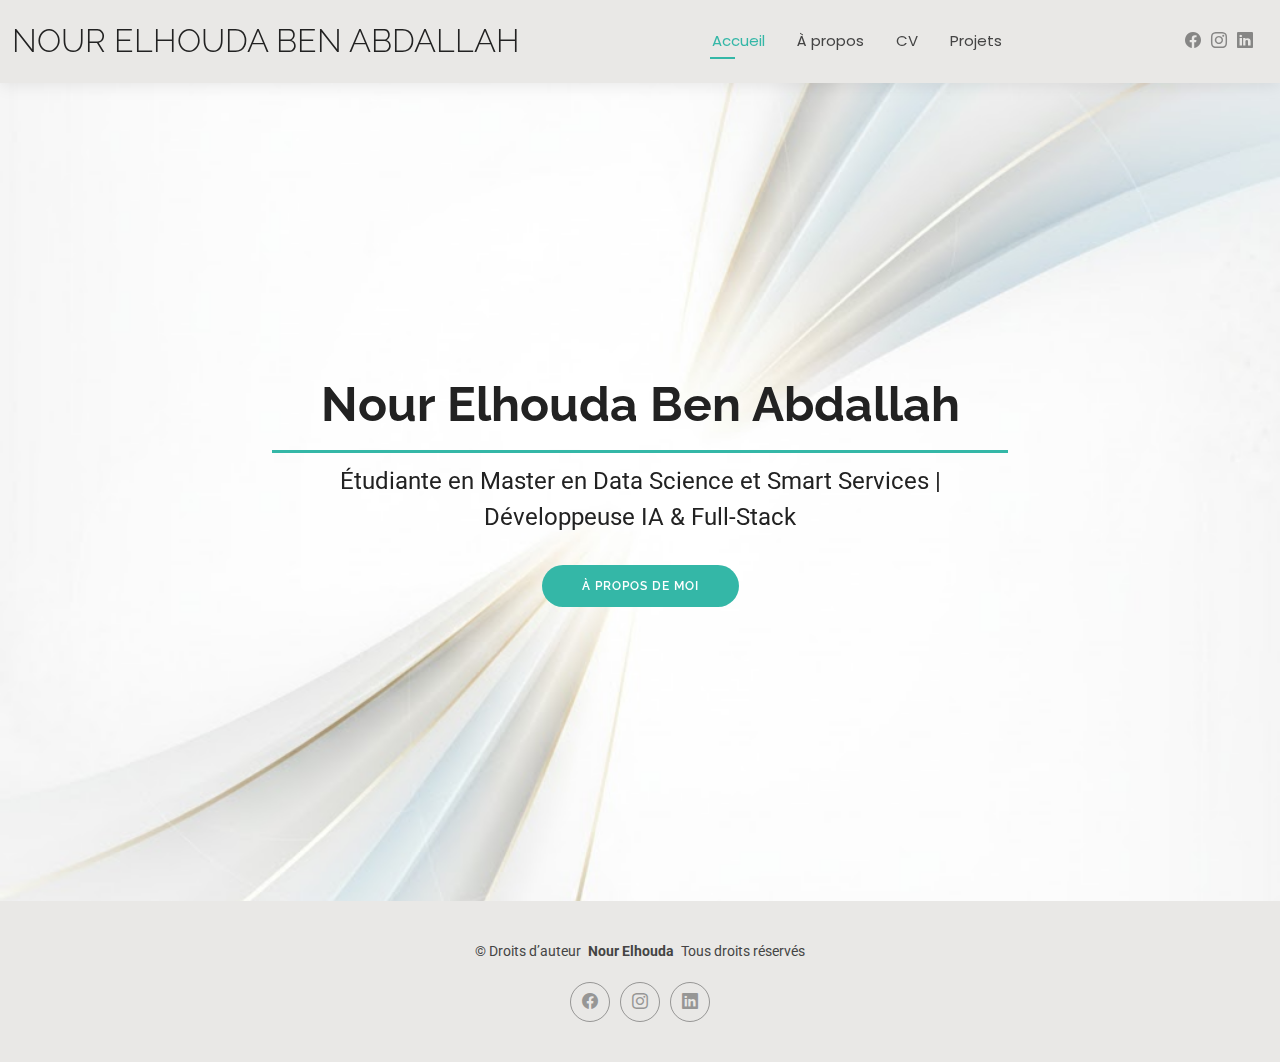
<file: index.html>
<!DOCTYPE html>
<html lang="fr">

<head>
  <meta charset="utf-8">
  <meta content="width=device-width, initial-scale=1.0" name="viewport">
  <title>Nour Elhouda Ben Abdallah</title>
  <meta name="description" content="">
  <meta name="keywords" content="">

  <!-- Favicons -->
  <link href="assets/img/favicon.png" rel="icon">
  <link href="assets/img/apple-touch-icon.png" rel="apple-touch-icon">

  <!-- Fonts -->
  <link href="https://fonts.googleapis.com" rel="preconnect">
  <link href="https://fonts.gstatic.com" rel="preconnect" crossorigin>
  <link
    href="https://fonts.googleapis.com/css2?family=Roboto:ital,wght@0,100;0,300;0,400;0,500;0,700;0,900;1,100;1,300;1,400;1,500;1,700;1,900&family=Poppins:ital,wght@0,100;0,200;0,300;0,400;0,500;0,600;0,700;0,800;0,900;1,100;1,200;1,300;1,400;1,500;1,600;1,700;1,800;1,900&family=Raleway:ital,wght@0,100;0,200;0,300;0,400;0,500;0,600;0,700;0,800;0,900;1,100;1,200;1,300;1,400;1,500;1,600;1,700;1,800;1,900&display=swap"
    rel="stylesheet">

  <!-- Vendor CSS Files -->
  <link href="assets/vendor/bootstrap/css/bootstrap.min.css" rel="stylesheet">
  <link href="assets/vendor/bootstrap-icons/bootstrap-icons.css" rel="stylesheet">
  <link href="assets/vendor/aos/aos.css" rel="stylesheet">
  <link href="assets/vendor/swiper/swiper-bundle.min.css" rel="stylesheet">
  <link href="assets/vendor/glightbox/css/glightbox.min.css" rel="stylesheet">

  <!-- Main CSS File -->
  <link href="assets/css/main.css" rel="stylesheet">

</head>

<body class="index-page">

  <header id="header" class="header d-flex align-items-center light-background sticky-top">
    <div class="container-fluid position-relative d-flex align-items-center justify-content-between">

      <a href="index.html" class="logo d-flex align-items-center me-auto me-xl-0">
        <!-- <img src="assets/img/logo.png" alt=""> -->
        <h1 class="sitename">Nour Elhouda Ben Abdallah</h1>
      </a>

     <nav id="navmenu" class="navmenu">
  <ul>
    <li><a href="index.html" class="active">Accueil</a></li>
    <li><a href="about-developer.html">À propos</a></li>
    <li><a href="resume-developer.html">CV</a></li>
    <li><a href="projects.html">Projets</a></li> 
  </ul>
  <i class="mobile-nav-toggle d-xl-none bi bi-list"></i>
</nav>


      <div class="header-social-links">
        <a href="https://www.facebook.com/share/1C5mpYBSBK/?mibextid=wwXIfr" class="facebook"><i class="bi bi-facebook"></i></a>
        <a href="https://www.instagram.com/nour_elhouda.benabdallah/" class="instagram"><i class="bi bi-instagram"></i></a>
        <a href="http://linkedin.com/in/nour-elhouda-ben-abdallah-663449235/" class="linkedin"><i class="bi bi-linkedin"></i></a>
      </div>

    </div>
  </header>

  <main class="main">
    <section id="hero" class="hero section">

      <img src="assets\img\unnamed (1).jpg" alt="" data-aos="fade-in">

      <div class="container text-center" data-aos="zoom-out" data-aos-delay="100">
        <div class="row justify-content-center">
          <div class="col-lg-8">
            <h2>Nour Elhouda Ben Abdallah</h2>
            <p>Étudiante en Master en Data Science et Smart Services | Développeuse IA & Full-Stack</p>
            <a href="about-developer.html" class="btn-get-started">À propos de moi</a>
          </div>
        </div>
      </div>

    </section>

  </main>

  <footer id="footer" class="footer light-background">

    <div class="container">
      <div class="copyright text-center ">
        <p>© <span>Droits d’auteur</span> <strong class="px-1 sitename">Nour Elhouda</strong> <span>Tous droits réservés<br></span>
        </p>
      </div>
      <div class="social-links d-flex justify-content-center">
         <a href=""><i class="bi bi-facebook"></i></a>
        <a href=""><i class="bi bi-instagram"></i></a>
        <a href=""><i class="bi bi-linkedin"></i></a>
      </div>
    </div>

  </footer>

  <!-- Scroll Top -->
  <a href="#" id="scroll-top" class="scroll-top d-flex align-items-center justify-content-center"><i
      class="bi bi-arrow-up-short"></i></a>

  <!-- Preloader -->
  <div id="preloader"></div>

  <!-- Vendor JS Files -->
  <script src="assets/vendor/bootstrap/js/bootstrap.bundle.min.js"></script>
  <script src="assets/vendor/php-email-form/validate.js"></script>
  <script src="assets/vendor/aos/aos.js"></script>
  <script src="assets/vendor/waypoints/noframework.waypoints.js"></script>
  <script src="assets/vendor/purecounter/purecounter_vanilla.js"></script>
  <script src="assets/vendor/swiper/swiper-bundle.min.js"></script>
  <script src="assets/vendor/glightbox/js/glightbox.min.js"></script>
  <script src="assets/vendor/imagesloaded/imagesloaded.pkgd.min.js"></script>
  <script src="assets/vendor/isotope-layout/isotope.pkgd.min.js"></script>

  <!-- Main JS File -->
  <script src="assets/js/main.js"></script>

</body>

</html>
</file>
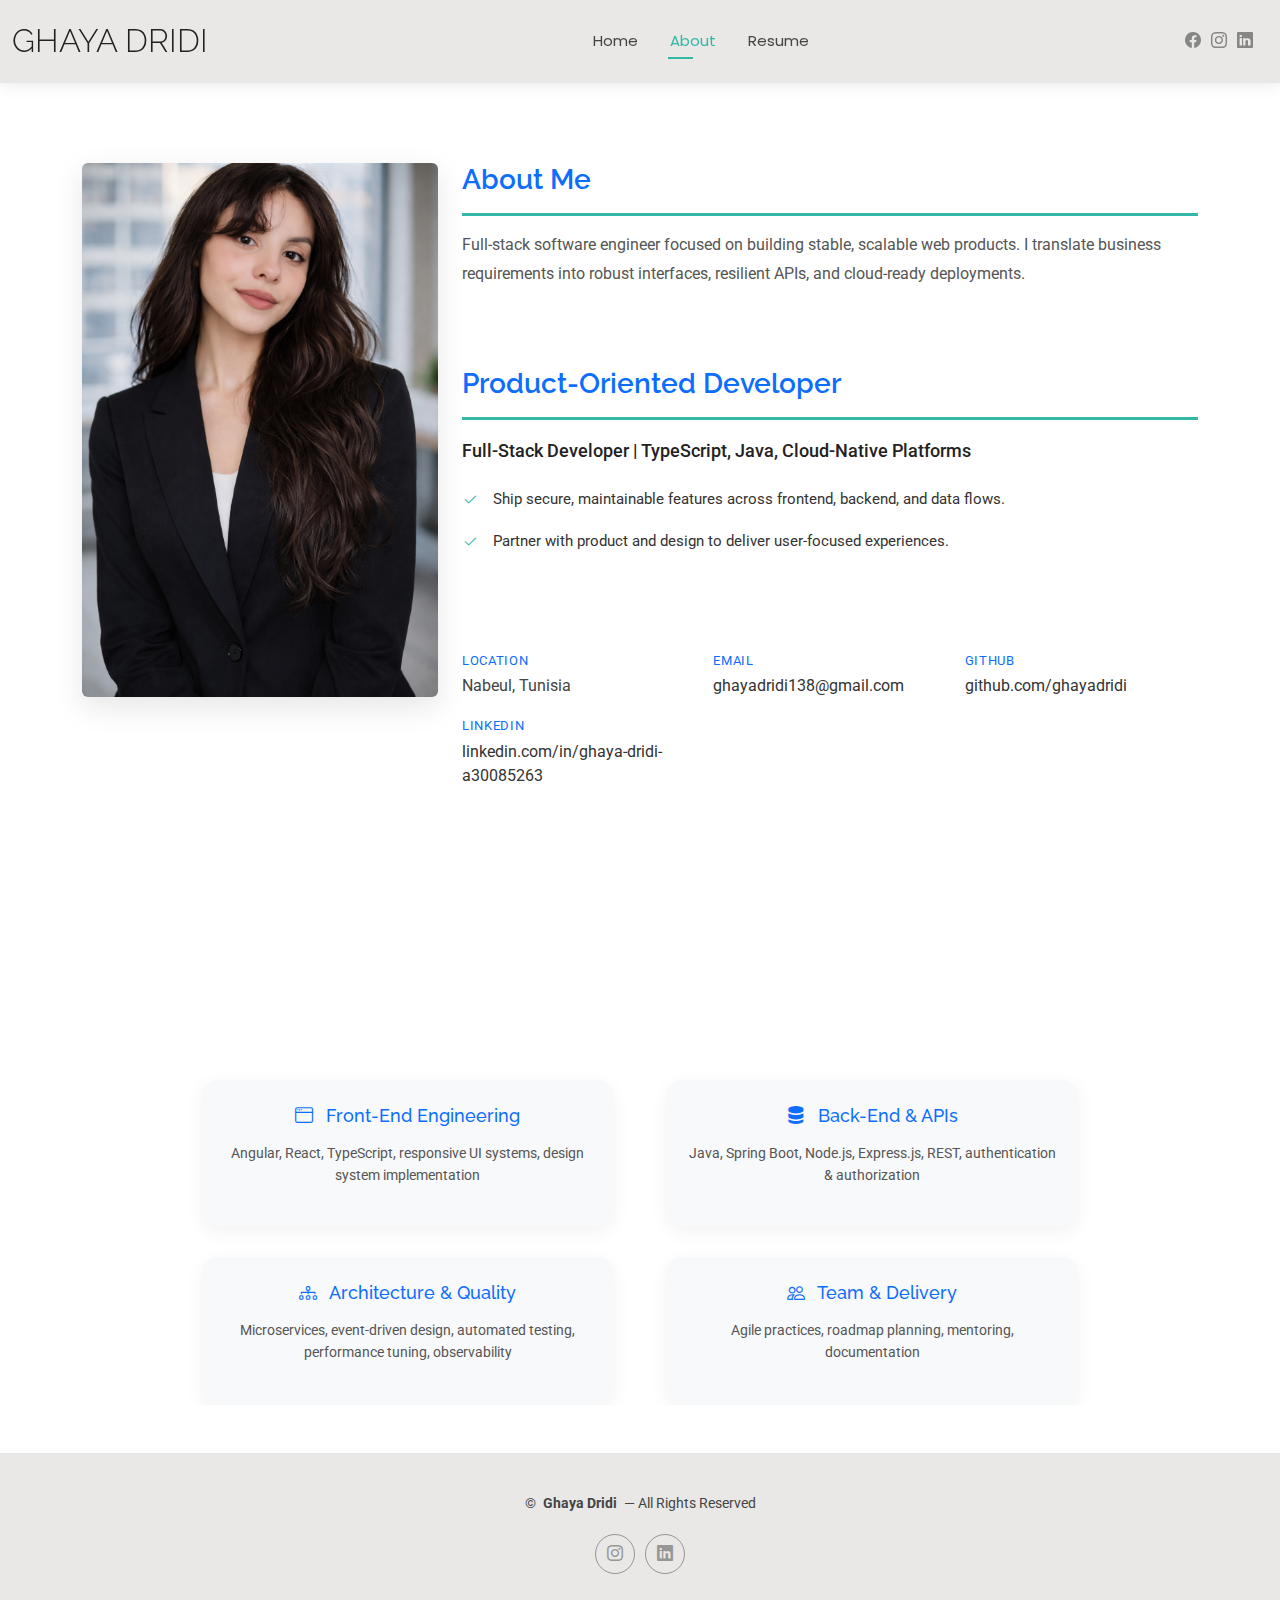
<file: about-developer.html>
<!DOCTYPE html>
<html lang="en">

<head>
    <meta charset="utf-8">
    <meta content="width=device-width, initial-scale=1.0" name="viewport">
    <title>About - Ghaya Dridi (Developer)</title>

    <link href="https://fonts.googleapis.com" rel="preconnect">
    <link href="https://fonts.gstatic.com" rel="preconnect" crossorigin>
    <link
        href="https://fonts.googleapis.com/css2?family=Roboto:wght@300;400;500;700&family=Poppins:wght@300;400;500;600;700&family=Raleway:wght@300;400;500;600;700&display=swap"
        rel="stylesheet">

    <link href="assets/vendor/bootstrap/css/bootstrap.min.css" rel="stylesheet">
    <link href="assets/vendor/bootstrap-icons/bootstrap-icons.css" rel="stylesheet">
    <link href="assets/vendor/aos/aos.css" rel="stylesheet">
    <link href="assets/vendor/swiper/swiper-bundle.min.css" rel="stylesheet">
    <link href="assets/vendor/glightbox/css/glightbox.min.css" rel="stylesheet">

    <link href="assets/css/main.css" rel="stylesheet">
    <link href="assets/css/about.css" rel="stylesheet">
</head>

<body class="about-page">

    <header id="header" class="header d-flex align-items-center light-background sticky-top">
        <div class="container-fluid position-relative d-flex align-items-center justify-content-between">

            <a href="index.html" class="logo d-flex align-items-center me-auto me-xl-0">
                <h1 class="sitename">Ghaya Dridi</h1>
            </a>

            <nav id="navmenu" class="navmenu">
                <ul>
                    <li><a href="index.html">Home</a></li>
                    <li><a href="about-developer.html" class="active">About</a></li>
                    <li><a href="resume-developer.html">Resume</a></li>
                </ul>
                <i class="mobile-nav-toggle d-xl-none bi bi-list"></i>
            </nav>

            <div class="header-social-links">
                <a href="https://www.facebook.com/ghaya.dridi.208800/" class="facebook"><i
                        class="bi bi-facebook"></i></a>
                <a href="https://www.instagram.com/ghayadridi/" class="instagram"><i class="bi bi-instagram"></i></a>
                <a href="https://www.linkedin.com/in/ghaya-dridi-a30085263/" class="linkedin"><i
                        class="bi bi-linkedin"></i></a>
            </div>
        </div>
    </header>

    <main class="main">

        <section id="about" class="about section">
            <div class="container" data-aos="fade-up" data-aos-delay="100">
                <div class="row justify-content-center">
                    <div class="col-lg-4">
                        <img src="assets/img/profile-picture 1.png" class="img-fluid rounded" alt="Profile picture">
                    </div>

                    <div class="col-lg-8 content">
                        <div class="section-title mb-5">
                            <h2>About Me</h2>
                            <p>Full-stack software engineer focused on building stable, scalable web products. I
                                translate business
                                requirements into robust interfaces, resilient APIs, and cloud-ready deployments.</p>
                        </div>

                        <div class="section-title mb-5">
                            <h2>Product-Oriented Developer</h2>
                            <p class="headline">Full-Stack Developer | TypeScript, Java, Cloud-Native Platforms</p>
                            <ul class="value-list">
                                <li><i class="bi bi-check2"></i> Ship secure, maintainable features across frontend,
                                    backend, and data
                                    flows.</li>

                                <li><i class="bi bi-check2"></i> Partner with product and design to deliver user-focused
                                    experiences.</li>
                            </ul>
                        </div>

                        <div class="contact-grid">
                            <div>
                                <span class="label">Location</span>
                                <span>Nabeul, Tunisia</span>
                            </div>
                            <div>
                                <span class="label">Email</span>
                                <a href="mailto:ghayadridi138@gmail.com">ghayadridi138@gmail.com</a>
                            </div>
                            <div>
                                <span class="label">GitHub</span>
                                <a href="https://github.com/ghayadridi" target="_blank"
                                    rel="noopener">github.com/ghayadridi</a>
                            </div>
                            <div>
                                <span class="label">LinkedIn</span>
                                <a href="https://www.linkedin.com/in/ghaya-dridi-a30085263/" target="_blank"
                                    rel="noopener">linkedin.com/in/ghaya-dridi-a30085263</a>
                            </div>
                        </div>
                    </div>
                </div>
            </div>
        </section>

        <section id="skills" class="skills my-5">
            <div class="container section-title mb-5" data-aos="fade-up">
                <h2>Skills</h2>
                <p>Capabilities spanning the web product lifecycle, from intuitive interfaces to resilient service
                    architectures.</p>
            </div>

            <div class="row skills-row">
                <div class="col-lg-4 col-md-6">
                    <div class="skill-card">
                        <h5><i class="bi bi-window"></i> Front-End Engineering</h5>
                        <p>Angular, React, TypeScript, responsive UI systems, design system implementation</p>
                    </div>
                </div>

                <div class="col-lg-4 col-md-6">
                    <div class="skill-card">
                        <h5><i class="bi bi-server"></i> Back-End & APIs</h5>
                        <p>Java, Spring Boot, Node.js, Express.js, REST, authentication & authorization</p>
                    </div>
                </div>


                <div class="col-lg-4 col-md-6">
                    <div class="skill-card">
                        <h5><i class="bi bi-diagram-3"></i> Architecture & Quality</h5>
                        <p>Microservices, event-driven design, automated testing, performance tuning, observability</p>
                    </div>
                </div>

                <div class="col-lg-4 col-md-6">
                    <div class="skill-card">
                        <h5><i class="bi bi-people"></i> Team & Delivery</h5>
                        <p>Agile practices, roadmap planning, mentoring, documentation</p>
                    </div>
                </div>
            </div>
        </section>

        <style>
            .section {
                padding: 80px 0;
                position: relative;
            }

            .section-title {
                text-align: left;
            }

            .about .content {
                display: flex;
                flex-direction: column;
                gap: 30px;
            }

            .about .content .headline {
                font-size: 18px;
                font-weight: 500;
                color: #222;
                margin-bottom: 20px;
            }

            .value-list {
                list-style: none;
                padding: 0;
                margin: 0;
            }

            .value-list li {
                display: flex;
                align-items: flex-start;
                gap: 10px;
                color: #333;
                margin-bottom: 12px;
            }

            .value-list li i {
                color: #0d6efd;
                font-size: 18px;
                margin-top: 2px;
            }

            .contact-grid {
                display: grid;
                grid-template-columns: repeat(auto-fit, minmax(180px, 1fr));
                gap: 18px;
            }

            .contact-grid .label {
                display: block;
                font-size: 13px;
                text-transform: uppercase;
                letter-spacing: 0.05em;
                color: #0d6efd;
                margin-bottom: 4px;
            }

            .contact-grid a {
                color: #333;
                text-decoration: none;
            }

            .contact-grid a:hover {
                text-decoration: underline;
            }

            .skills-row {
                display: flex;
                flex-wrap: wrap;
                gap: 30px;
                justify-content: center;
            }

            .skill-card {
                background-color: #f8f9fa;
                border-radius: 15px;
                padding: 25px 20px;
                text-align: center;
                transition: transform 0.3s ease, box-shadow 0.3s ease;
                box-shadow: 0 5px 20px rgba(0, 0, 0, 0.05);
            }

            .skill-card:hover {
                transform: translateY(-5px);
                box-shadow: 0 15px 30px rgba(0, 0, 0, 0.1);
            }

            .skill-card h5 {
                font-size: 18px;
                margin-bottom: 15px;
                color: #0d6efd;
            }

            .skill-card p {
                font-size: 14px;
                color: #555;
                line-height: 1.6;
            }

            @media (max-width: 992px) {
                .section-title {
                    text-align: center;
                }

                .contact-grid {
                    grid-template-columns: 1fr;
                }
            }
        </style>
    </main>

    <footer id="footer" class="footer light-background">
        <div class="container">
            <div class="copyright text-center">
                <p>© <strong class="px-1 sitename">Ghaya Dridi</strong> — All Rights Reserved</p>
            </div>
            <div class="social-links d-flex justify-content-center">
                <a href="https://www.instagram.com/ghayadridi/"><i class="bi bi-instagram"></i></a>
                <a href="https://www.linkedin.com/in/ghaya-dridi-a30085263/"><i class="bi bi-linkedin"></i></a>
            </div>
        </div>
    </footer>

    <a href="#" id="scroll-top" class="scroll-top d-flex align-items-center justify-content-center">
        <i class="bi bi-arrow-up-short"></i>
    </a>

    <div id="preloader"></div>

    <script src="assets/vendor/bootstrap/js/bootstrap.bundle.min.js"></script>
    <script src="assets/vendor/aos/aos.js"></script>
    <script src="assets/vendor/purecounter/purecounter_vanilla.js"></script>
    <script src="assets/vendor/swiper/swiper-bundle.min.js"></script>
    <script src="assets/vendor/glightbox/js/glightbox.min.js"></script>
    <script src="assets/js/main.js"></script>

</body>

</html>
</file>
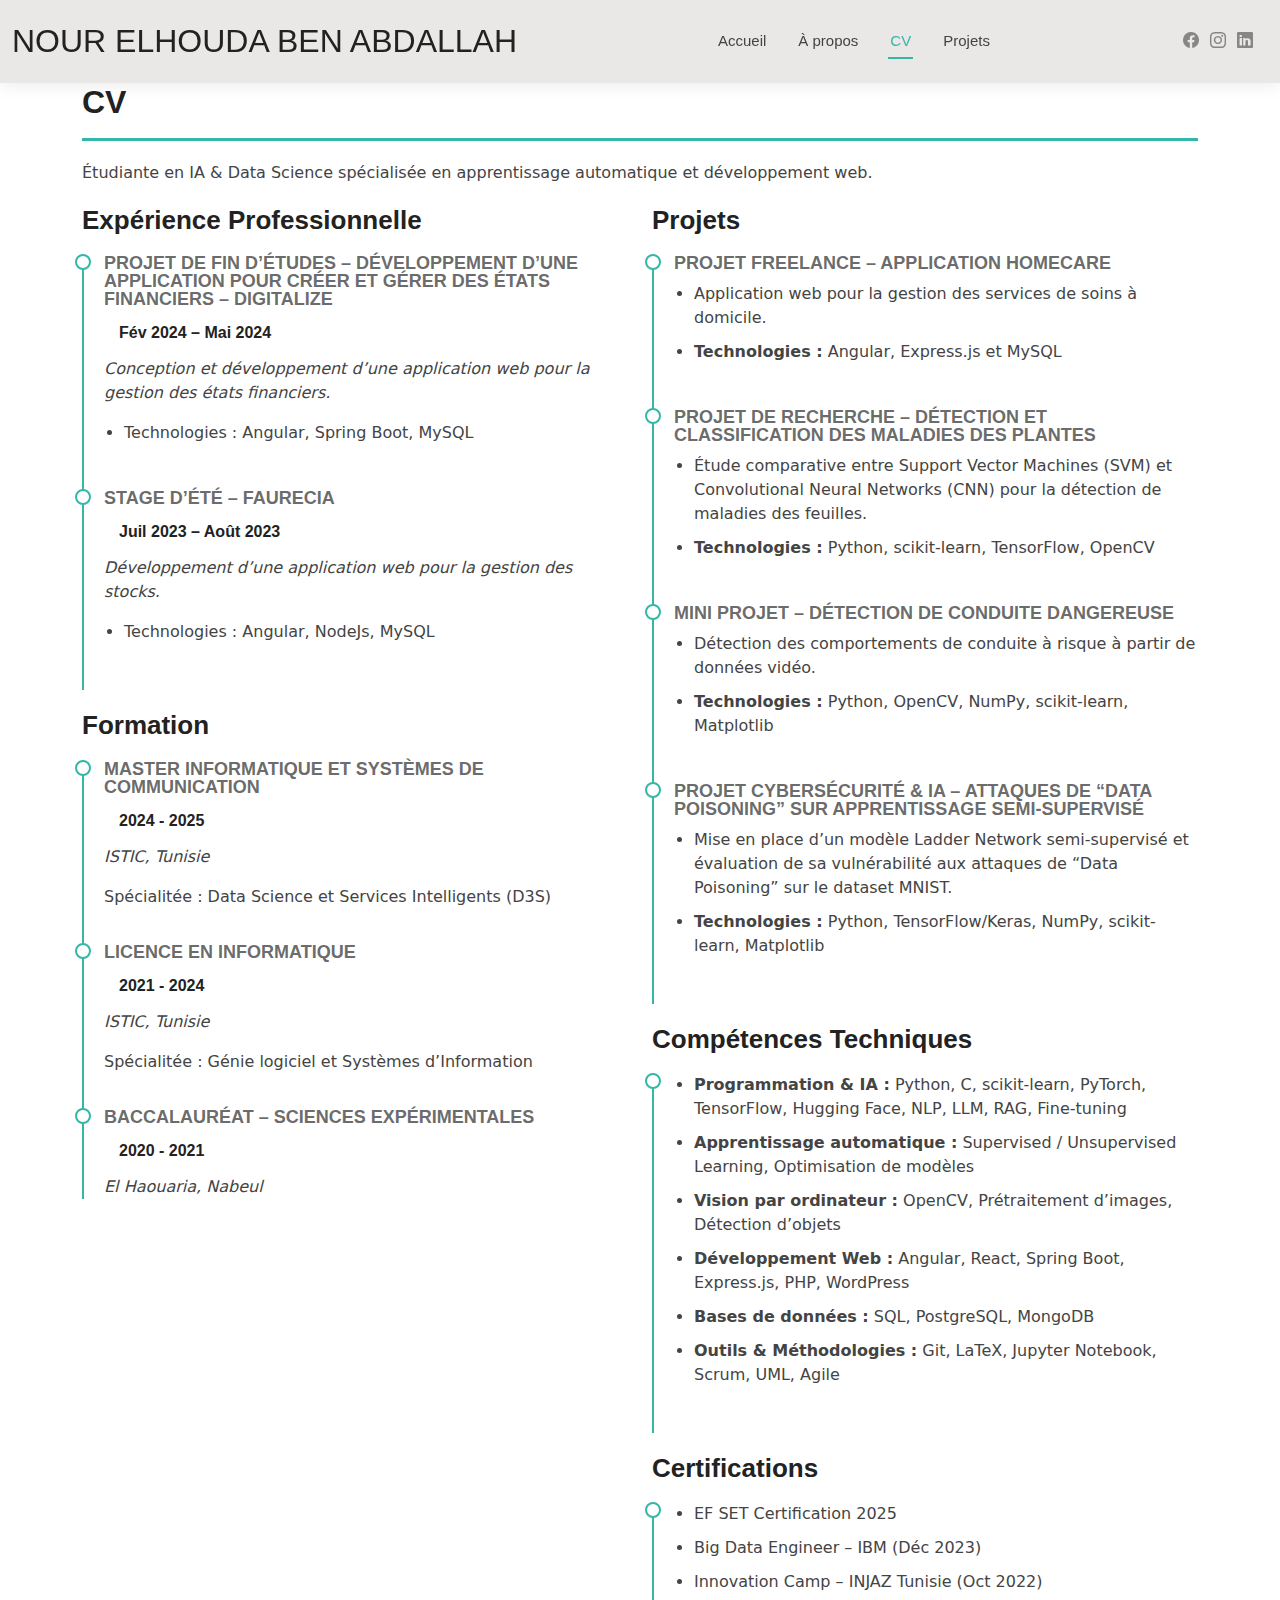
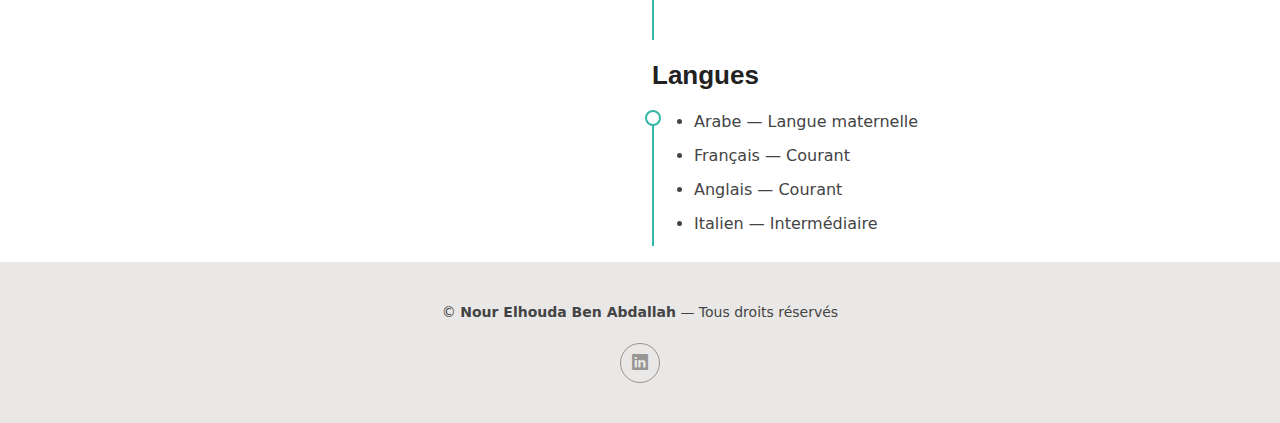
<file: resume-developer.html>
<!DOCTYPE html>
<html lang="fr">

<head>
    <meta charset="utf-8">
    <meta content="width=device-width, initial-scale=1.0" name="viewport">
    <title>CV - Nour Elhouda Ben Abdallah (Développeur)</title>

    <link href="assets/img/favicon.png" rel="icon">
    <link href="assets/img/apple-touch-icon.png" rel="apple-touch-icon">

    <link href="https://fonts.googleapis.com" rel="preconnect">
    <link href="https://fonts.gstatic.com" rel="preconnect" crossorigin>

    <link href="assets/vendor/bootstrap/css/bootstrap.min.css" rel="stylesheet">
    <link href="assets/vendor/bootstrap-icons/bootstrap-icons.css" rel="stylesheet">
    <link href="assets/vendor/aos/aos.css" rel="stylesheet">
    <link href="assets/vendor/swiper/swiper-bundle.min.css" rel="stylesheet">
    <link href="assets/vendor/glightbox/css/glightbox.min.css" rel="stylesheet">

    <link href="assets/css/main.css" rel="stylesheet">
</head>

<body class="resume-page">

    <!-- En-tête -->
    <header id="header" class="header d-flex align-items-center light-background sticky-top">
        <div class="container-fluid position-relative d-flex align-items-center justify-content-between">

            <a href="index.html" class="logo d-flex align-items-center me-auto me-xl-0">
                <h1 class="sitename">Nour Elhouda Ben Abdallah</h1>
            </a>

            <nav id="navmenu" class="navmenu">
                <ul>
                    <li><a href="index.html">Accueil</a></li>
                    <li><a href="about-developer.html">À propos</a></li>
                    <li><a href="resume-developer.html" class="active">CV</a></li>
                    <li><a href="projects.html">Projets</a></li>
                </ul>
                <i class="mobile-nav-toggle d-xl-none bi bi-list"></i>
            </nav>

            <div class="header-social-links">
                <a href="https://www.facebook.com/share/1ANRsCjkXP/?mibextid=wwXIfr" class="facebook"><i
                        class="bi bi-facebook"></i></a>
                <a href="https://www.instagram.com/nour_elhouda.benabdallah/" class="instagram"><i class="bi bi-instagram"></i></a>
                <a href="http://linkedin.com/in/nour-elhouda-ben-abdallah-663449235/" class="linkedin"><i
                        class="bi bi-linkedin"></i></a>
            </div>
        </div>
    </header>

    <main class="main">

        <section id="resume" class="resume section">
            <div class="container section-title" data-aos="fade-up">
                <h2>CV</h2>
                <p>Étudiante en IA & Data Science spécialisée en apprentissage automatique et développement web.</p>
            </div>

            <div class="container">
                <div class="row">
                    <div class="col-lg-6" data-aos="fade-up" data-aos-delay="100">

                        <h3 class="resume-title">Expérience Professionnelle</h3>

                        <div class="resume-item">
                            <h4>Projet de fin d’études – Développement d’une application pour créer et gérer des états financiers – Digitalize</h4>
                            <h5>Fév 2024 – Mai 2024</h5>
                            <p><em>Conception et développement d’une application web pour la gestion des états financiers.</em></p>
                            <ul>
                                <li>Technologies : Angular, Spring Boot, MySQL</li>
                            </ul>
                        </div>

                        <div class="resume-item">
                            <h4>Stage d’été – Faurecia</h4>
                            <h5>Juil 2023 – Août 2023</h5>
                            <p><em>Développement d’une application web pour la gestion des stocks.</em></p>
                            <ul>
                                <li>Technologies : Angular, NodeJs, MySQL</li>
                            </ul>
                        </div>

                        <h3 class="resume-title">Formation</h3>

                        <div class="resume-item">
                            <h4>Master Informatique et Systèmes de Communication</h4>
                            <h5>2024 - 2025</h5>
                            <p><em>ISTIC, Tunisie</em></p>
                            <p>Spécialitée : Data Science et Services Intelligents (D3S)</p>
                        </div>

                        <div class="resume-item">
                            <h4>Licence en Informatique</h4>
                            <h5>2021 - 2024</h5>
                            <p><em>ISTIC, Tunisie</em></p>
                            <p>Spécialitée : Génie logiciel et Systèmes d’Information</p>
                        </div>

                        <div class="resume-item">
                            <h4>Baccalauréat – Sciences Expérimentales</h4>
                            <h5>2020 - 2021</h5>
                            <p><em>El Haouaria, Nabeul</em></p>
                        </div>

                    </div>

                    <div class="col-lg-6" data-aos="fade-up" data-aos-delay="200">

                        <h3 class="resume-title">Projets</h3>

                        <div class="resume-item">
                            <h4>Projet Freelance – Application HomeCare</h4>
                            <ul>
                                <li>Application web pour la gestion des services de soins à domicile.</li>
                                <li><strong>Technologies :</strong> Angular, Express.js et MySQL</li>
                            </ul>
                        </div>

                        <div class="resume-item">
                            <h4>Projet de recherche – Détection et classification des maladies des plantes</h4>
                            <ul>
                                <li>Étude comparative entre Support Vector Machines (SVM) et Convolutional Neural Networks (CNN) pour la détection de maladies des feuilles.</li>
                                <li><strong>Technologies :</strong> Python, scikit-learn, TensorFlow, OpenCV</li>
                            </ul>
                        </div>

                        <div class="resume-item">
                            <h4>Mini Projet – Détection de conduite dangereuse</h4>
                            <ul>
                                <li>Détection des comportements de conduite à risque à partir de données vidéo.</li>
                                <li><strong>Technologies :</strong> Python, OpenCV, NumPy, scikit-learn, Matplotlib</li>
                            </ul>
                        </div>

                        <div class="resume-item">
                            <h4>Projet Cybersécurité & IA – Attaques de “Data Poisoning” sur apprentissage semi-supervisé</h4>
                            <ul>
                                <li>Mise en place d’un modèle Ladder Network semi-supervisé et évaluation de sa vulnérabilité aux attaques de “Data Poisoning” sur le dataset MNIST.</li>
                                <li><strong>Technologies :</strong> Python, TensorFlow/Keras, NumPy, scikit-learn, Matplotlib</li>
                            </ul>
                        </div>

                        <h3 class="resume-title">Compétences Techniques</h3>
                        <div class="resume-item">
                            <ul>
                                <li><strong>Programmation & IA :</strong> Python, C, scikit-learn, PyTorch, TensorFlow, Hugging Face, NLP, LLM, RAG, Fine-tuning</li>
                                <li><strong>Apprentissage automatique :</strong> Supervised / Unsupervised Learning, Optimisation de modèles</li>
                                <li><strong>Vision par ordinateur :</strong> OpenCV, Prétraitement d’images, Détection d’objets</li>
                                <li><strong>Développement Web :</strong> Angular, React, Spring Boot, Express.js, PHP, WordPress</li>
                                <li><strong>Bases de données :</strong> SQL, PostgreSQL, MongoDB</li>
                                <li><strong>Outils & Méthodologies :</strong> Git, LaTeX, Jupyter Notebook, Scrum, UML, Agile</li>
                            </ul>
                        </div>

                        <h3 class="resume-title">Certifications</h3>
                        <div class="resume-item">
                            <ul>
                                <li>EF SET Certification 2025</li>
                                <li>Big Data Engineer – IBM (Déc 2023)</li>
                                <li>Innovation Camp – INJAZ Tunisie (Oct 2022)</li>
                                
                            </ul>
                        </div>

                        <h3 class="resume-title">Langues</h3>
                        <div class="resume-item">
                            <ul>
                                <li>Arabe — Langue maternelle</li>
                                <li>Français — Courant</li>
                                <li>Anglais — Courant</li>
                                <li>Italien — Intermédiaire</li>
                            </ul>
                        </div>

                    </div>
                </div>
            </div>
        </section>

        <style>
            .resume-highlights,
            .resume-contact {
                list-style: none;
                padding-left: 0;
                margin-bottom: 12px;
            }

            .resume-highlights li,
            .resume-contact li {
                margin-bottom: 8px;
                color: #333;
            }

            .resume-contact a {
                color: #0d6efd;
                text-decoration: none;
            }

            .resume-contact a:hover {
                text-decoration: underline;
            }
        </style>
    </main>

    <!-- Pied de page -->
    <footer id="footer" class="footer light-background">
        <div class="container">
            <div class="copyright text-center">
                <p>© <strong class="sitename">Nour Elhouda Ben Abdallah</strong> — Tous droits réservés</p>
            </div>
            <div class="social-links d-flex justify-content-center">
                <a href="http://linkedin.com/in/nour-elhouda-ben-abdallah-663449235/"><i class="bi bi-linkedin"></i></a>
            </div>
        </div>
    </footer>

    <a href="#" id="scroll-top" class="scroll-top d-flex align-items-center justify-content-center">
        <i class="bi bi-arrow-up-short"></i>
    </a>

    <script src="assets/vendor/bootstrap/js/bootstrap.bundle.min.js"></script>
    <script src="assets/vendor/aos/aos.js"></script>
    <script src="assets/vendor/purecounter/purecounter_vanilla.js"></script>
    <script src="assets/vendor/swiper/swiper-bundle.min.js"></script>
    <script src="assets/vendor/glightbox/js/glightbox.min.js"></script>
    <script src="assets/js/main.js"></script>

</body>

</html>
</file>
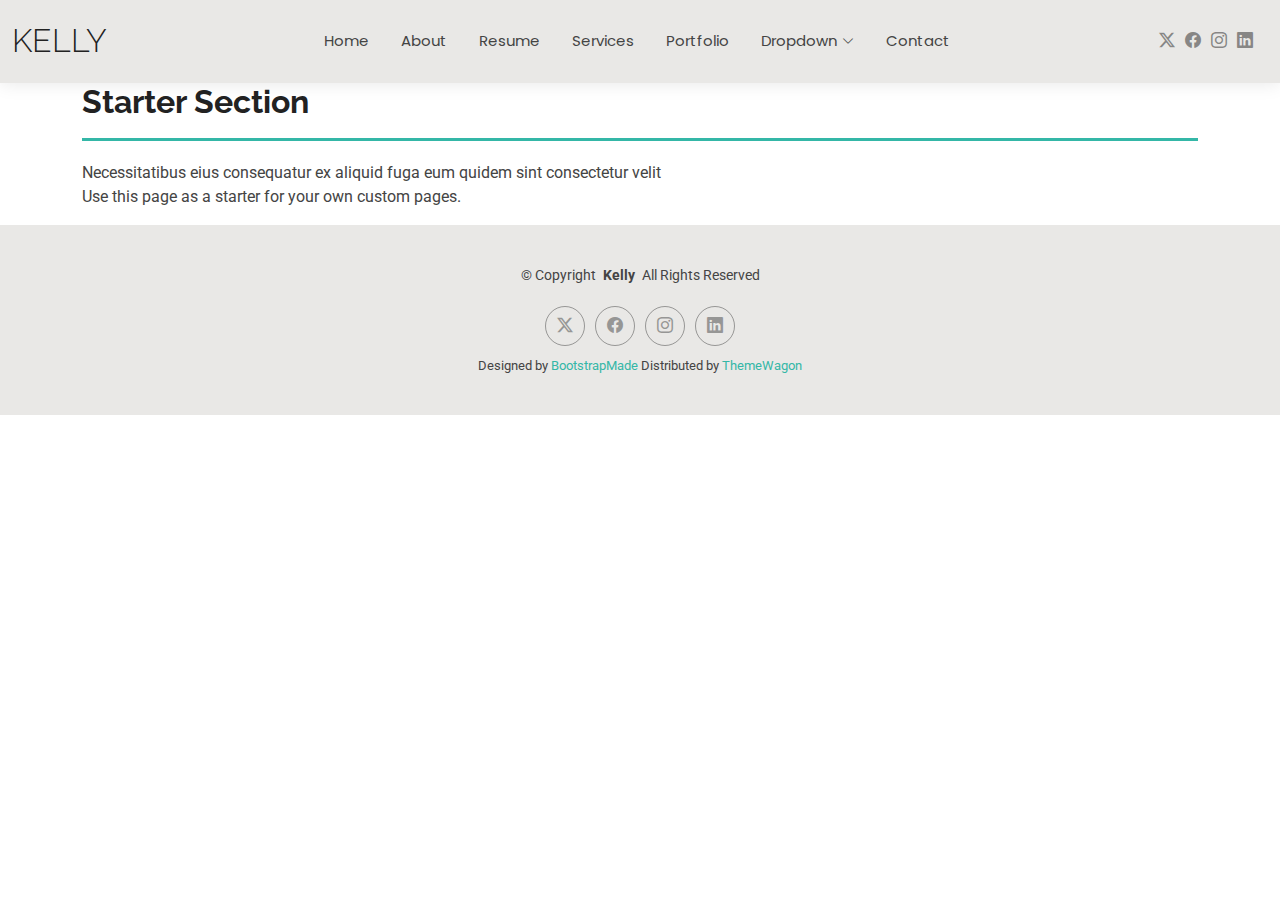
<file: starter-page.html>
<!DOCTYPE html>
<html lang="en">

<head>
  <meta charset="utf-8">
  <meta content="width=device-width, initial-scale=1.0" name="viewport">
  <title>Starter Page - Kelly Bootstrap Template</title>
  <meta name="description" content="">
  <meta name="keywords" content="">

  <!-- Favicons -->
  <link href="assets/img/favicon.png" rel="icon">
  <link href="assets/img/apple-touch-icon.png" rel="apple-touch-icon">

  <!-- Fonts -->
  <link href="https://fonts.googleapis.com" rel="preconnect">
  <link href="https://fonts.gstatic.com" rel="preconnect" crossorigin>
  <link href="https://fonts.googleapis.com/css2?family=Roboto:ital,wght@0,100;0,300;0,400;0,500;0,700;0,900;1,100;1,300;1,400;1,500;1,700;1,900&family=Poppins:ital,wght@0,100;0,200;0,300;0,400;0,500;0,600;0,700;0,800;0,900;1,100;1,200;1,300;1,400;1,500;1,600;1,700;1,800;1,900&family=Raleway:ital,wght@0,100;0,200;0,300;0,400;0,500;0,600;0,700;0,800;0,900;1,100;1,200;1,300;1,400;1,500;1,600;1,700;1,800;1,900&display=swap" rel="stylesheet">

  <!-- Vendor CSS Files -->
  <link href="assets/vendor/bootstrap/css/bootstrap.min.css" rel="stylesheet">
  <link href="assets/vendor/bootstrap-icons/bootstrap-icons.css" rel="stylesheet">
  <link href="assets/vendor/aos/aos.css" rel="stylesheet">
  <link href="assets/vendor/swiper/swiper-bundle.min.css" rel="stylesheet">
  <link href="assets/vendor/glightbox/css/glightbox.min.css" rel="stylesheet">

  <!-- Main CSS File -->
  <link href="assets/css/main.css" rel="stylesheet">

  <!-- =======================================================
  * Template Name: Kelly
  * Template URL: https://bootstrapmade.com/kelly-free-bootstrap-cv-resume-html-template/
  * Updated: Aug 07 2024 with Bootstrap v5.3.3
  * Author: BootstrapMade.com
  * License: https://bootstrapmade.com/license/
  ======================================================== -->
</head>

<body class="starter-page-page">

  <header id="header" class="header d-flex align-items-center light-background sticky-top">
    <div class="container-fluid position-relative d-flex align-items-center justify-content-between">

      <a href="index.html" class="logo d-flex align-items-center me-auto me-xl-0">
        <!-- Uncomment the line below if you also wish to use an image logo -->
        <!-- <img src="assets/img/logo.png" alt=""> -->
        <h1 class="sitename">Kelly</h1>
      </a>

      <nav id="navmenu" class="navmenu">
        <ul>
          <li><a href="index.html">Home</a></li>
          <li><a href="about.html">About</a></li>
          <li><a href="resume.html">Resume</a></li>
          <li><a href="services.html">Services</a></li>
          <li><a href="portfolio.html">Portfolio</a></li>
          <li class="dropdown"><a href="#"><span>Dropdown</span> <i class="bi bi-chevron-down toggle-dropdown"></i></a>
            <ul>
              <li><a href="#">Dropdown 1</a></li>
              <li class="dropdown"><a href="#"><span>Deep Dropdown</span> <i class="bi bi-chevron-down toggle-dropdown"></i></a>
                <ul>
                  <li><a href="#">Deep Dropdown 1</a></li>
                  <li><a href="#">Deep Dropdown 2</a></li>
                  <li><a href="#">Deep Dropdown 3</a></li>
                  <li><a href="#">Deep Dropdown 4</a></li>
                  <li><a href="#">Deep Dropdown 5</a></li>
                </ul>
              </li>
              <li><a href="#">Dropdown 2</a></li>
              <li><a href="#">Dropdown 3</a></li>
              <li><a href="#">Dropdown 4</a></li>
            </ul>
          </li>
          <li><a href="contact.html">Contact</a></li>
        </ul>
        <i class="mobile-nav-toggle d-xl-none bi bi-list"></i>
      </nav>

      <div class="header-social-links">
        <a href="#" class="twitter"><i class="bi bi-twitter-x"></i></a>
        <a href="#" class="facebook"><i class="bi bi-facebook"></i></a>
        <a href="#" class="instagram"><i class="bi bi-instagram"></i></a>
        <a href="#" class="linkedin"><i class="bi bi-linkedin"></i></a>
      </div>

    </div>
  </header>

  <main class="main">

    <!-- Starter Section Section -->
    <section id="starter-section" class="starter-section section">

      <!-- Section Title -->
      <div class="container section-title" data-aos="fade-up">
        <h2>Starter Section</h2>
        <p>Necessitatibus eius consequatur ex aliquid fuga eum quidem sint consectetur velit</p>
      </div><!-- End Section Title -->

      <div class="container" data-aos="fade-up">
        <p>Use this page as a starter for your own custom pages.</p>
      </div>

    </section><!-- /Starter Section Section -->

  </main>

  <footer id="footer" class="footer light-background">

    <div class="container">
      <div class="copyright text-center ">
        <p>© <span>Copyright</span> <strong class="px-1 sitename">Kelly</strong> <span>All Rights Reserved<br></span></p>
      </div>
      <div class="social-links d-flex justify-content-center">
        <a href=""><i class="bi bi-twitter-x"></i></a>
        <a href=""><i class="bi bi-facebook"></i></a>
        <a href=""><i class="bi bi-instagram"></i></a>
        <a href=""><i class="bi bi-linkedin"></i></a>
      </div>
      <div class="credits">
        <!-- All the links in the footer should remain intact. -->
        <!-- You can delete the links only if you've purchased the pro version. -->
        <!-- Licensing information: https://bootstrapmade.com/license/ -->
        <!-- Purchase the pro version with working PHP/AJAX contact form: [buy-url] -->
        Designed by <a href="https://bootstrapmade.com/">BootstrapMade</a> Distributed by <a href=“https://themewagon.com>ThemeWagon
      </div>
    </div>

  </footer>

  <!-- Scroll Top -->
  <a href="#" id="scroll-top" class="scroll-top d-flex align-items-center justify-content-center"><i class="bi bi-arrow-up-short"></i></a>

  <!-- Preloader -->
  <div id="preloader"></div>

  <!-- Vendor JS Files -->
  <script src="assets/vendor/bootstrap/js/bootstrap.bundle.min.js"></script>
  <script src="assets/vendor/php-email-form/validate.js"></script>
  <script src="assets/vendor/aos/aos.js"></script>
  <script src="assets/vendor/waypoints/noframework.waypoints.js"></script>
  <script src="assets/vendor/purecounter/purecounter_vanilla.js"></script>
  <script src="assets/vendor/swiper/swiper-bundle.min.js"></script>
  <script src="assets/vendor/glightbox/js/glightbox.min.js"></script>
  <script src="assets/vendor/imagesloaded/imagesloaded.pkgd.min.js"></script>
  <script src="assets/vendor/isotope-layout/isotope.pkgd.min.js"></script>

  <!-- Main JS File -->
  <script src="assets/js/main.js"></script>

</body>

</html>
</file>
<file: assets/css/about.css>
.section {
    padding: 80px 0 0 0;
    position: relative;
}

.section-title h2 {
    font-size: 32px;
    font-weight: 700;
    color: #0d6efd;
    margin-bottom: 10px;
}

.section-title p {
    font-size: 16px;
    color: #555;
    max-width: 700px;
    margin: 0;
}

.about img {
    width: 100%;
    border-radius: 15px;
    box-shadow: 0 10px 30px rgba(0, 0, 0, 0.1);
    transition: transform 0.3s ease;
}

.about img:hover {
    transform: scale(1.05);
}

.about .content h2 {
    font-size: 28px;
    font-weight: 600;
    margin-bottom: 15px;
    color: #0d6efd;
}

.about .content .headline {
    font-size: 18px;
    font-weight: 500;
    color: #222;
    margin-bottom: 20px;
}

.value-list {
    list-style: none;
    padding: 0;
    margin: 0 0 30px 0;
}

.value-list li {
    display: flex;
    align-items: flex-start;
    gap: 10px;
    color: #333;
    margin-bottom: 12px;
}

.value-list li i {
    color: #0d6efd;
    font-size: 18px;
    margin-top: 2px;
}

.contact-grid {
    display: grid;
    grid-template-columns: repeat(auto-fit, minmax(180px, 1fr));
    gap: 15px;
}

.contact-grid .label {
    display: block;
    font-size: 13px;
    text-transform: uppercase;
    letter-spacing: 0.05em;
    color: #0d6efd;
    margin-bottom: 4px;
}

.contact-grid a {
    color: #333;
    text-decoration: none;
}

.contact-grid a:hover {
    text-decoration: underline;
}

.about .content p {
    color: #555;
    line-height: 1.8;
}

.about .content .fst-italic {
    font-style: italic;
    color: #0d6efd;
}

/* About section list items */
.about ul {
    list-style: none;
    padding: 0;
}

.about ul li {
    margin-bottom: 10px;
    font-size: 15px;
    color: #333;
    display: flex;
    align-items: center;
}

.about ul li i {
    color: #0d6efd;
    margin-right: 8px;
    font-size: 14px;
}

.skills-row {
    display: flex;
    flex-wrap: wrap;
    gap: 30px;
    justify-content: center;
}

.skill-card {
    background-color: #f8f9fa;
    border-radius: 15px;
    padding: 25px 20px;
    text-align: center;
    transition: transform 0.3s ease, box-shadow 0.3s ease;
    box-shadow: 0 5px 20px rgba(0, 0, 0, 0.05);
}

.skill-card:hover {
    transform: translateY(-5px);
    box-shadow: 0 15px 30px rgba(0, 0, 0, 0.1);
}

.skill-card h5 {
    font-size: 18px;
    margin-bottom: 15px;
    color: #0d6efd;
}

.skill-card h5 i {
    margin-right: 8px;
}

.skill-card p {
    font-size: 14px;
    color: #555;
    line-height: 1.6;
}

@media (max-width: 992px) {
    .about .row {
        flex-direction: column;
        text-align: center;
    }

    .about .content {
        margin-top: 20px;
    }
}

@media (max-width: 768px) {
    .skill-card {
        padding: 20px 15px;
    }
}
</file>
<file: assets/css/main.css>
/**
* Template Name: Kelly
* Template URL: https://bootstrapmade.com/kelly-free-bootstrap-cv-resume-html-template/
* Updated: Aug 07 2024 with Bootstrap v5.3.3
* Author: BootstrapMade.com
* License: https://bootstrapmade.com/license/
*/

/*--------------------------------------------------------------
# Font & Color Variables
# Help: https://bootstrapmade.com/color-system/
--------------------------------------------------------------*/
/* Fonts */
:root {
  --default-font: "Roboto", system-ui, -apple-system, "Segoe UI", Roboto, "Helvetica Neue", Arial, "Noto Sans", "Liberation Sans", sans-serif, "Apple Color Emoji", "Segoe UI Emoji", "Segoe UI Symbol", "Noto Color Emoji";
  --heading-font: "Raleway", sans-serif;
  --nav-font: "Poppins", sans-serif;
}

/* Global Colors - The following color variables are used throughout the website. Updating them here will change the color scheme of the entire website */
:root {
  --background-color: #ffffff;
  /* Background color for the entire website, including individual sections */
  --default-color: #444444;
  /* Default color used for the majority of the text content across the entire website */
  --heading-color: #222222;
  /* Color for headings, subheadings and title throughout the website */
  --accent-color: #34b7a7;
  /* Accent color that represents your brand on the website. It's used for buttons, links, and other elements that need to stand out */
  --surface-color: #ffffff;
  /* The surface color is used as a background of boxed elements within sections, such as cards, icon boxes, or other elements that require a visual separation from the global background. */
  --contrast-color: #ffffff;
  /* Contrast color for text, ensuring readability against backgrounds of accent, heading, or default colors. */
}

/* Nav Menu Colors - The following color variables are used specifically for the navigation menu. They are separate from the global colors to allow for more customization options */
:root {
  --nav-color: #444444;
  /* The default color of the main navmenu links */
  --nav-hover-color: #34b7a7;
  /* Applied to main navmenu links when they are hovered over or active */
  --nav-mobile-background-color: #ffffff;
  /* Used as the background color for mobile navigation menu */
  --nav-dropdown-background-color: #ffffff;
  /* Used as the background color for dropdown items that appear when hovering over primary navigation items */
  --nav-dropdown-color: #444444;
  /* Used for navigation links of the dropdown items in the navigation menu. */
  --nav-dropdown-hover-color: #34b7a7;
  /* Similar to --nav-hover-color, this color is applied to dropdown navigation links when they are hovered over. */
}

/* Color Presets - These classes override global colors when applied to any section or element, providing reuse of the sam color scheme. */

.light-background {
  --background-color: #e9e8e6;
  --surface-color: #ffffff;
}

.dark-background {
  --background-color: #060606;
  --default-color: #ffffff;
  --heading-color: #ffffff;
  --surface-color: #252525;
  --contrast-color: #ffffff;
}

/* Smooth scroll */
:root {
  scroll-behavior: smooth;
}

/*--------------------------------------------------------------
# General Styling & Shared Classes
--------------------------------------------------------------*/
body {
  color: var(--default-color);
  background-color: var(--background-color);
  font-family: var(--default-font);
}

a {
  color: var(--accent-color);
  text-decoration: none;
  transition: 0.3s;
}

a:hover {
  color: color-mix(in srgb, var(--accent-color), transparent 25%);
  text-decoration: none;
}

h1,
h2,
h3,
h4,
h5,
h6 {
  color: var(--heading-color);
  font-family: var(--heading-font);
}

/* PHP Email Form Messages
------------------------------*/
.php-email-form .error-message {
  display: none;
  background: #df1529;
  color: #ffffff;
  text-align: left;
  padding: 15px;
  margin-bottom: 24px;
  font-weight: 600;
}

.php-email-form .sent-message {
  display: none;
  color: #ffffff;
  background: #059652;
  text-align: center;
  padding: 15px;
  margin-bottom: 24px;
  font-weight: 600;
}

.php-email-form .loading {
  display: none;
  background: var(--surface-color);
  text-align: center;
  padding: 15px;
  margin-bottom: 24px;
}

.php-email-form .loading:before {
  content: "";
  display: inline-block;
  border-radius: 50%;
  width: 24px;
  height: 24px;
  margin: 0 10px -6px 0;
  border: 3px solid var(--accent-color);
  border-top-color: var(--surface-color);
  animation: php-email-form-loading 1s linear infinite;
}

@keyframes php-email-form-loading {
  0% {
    transform: rotate(0deg);
  }

  100% {
    transform: rotate(360deg);
  }
}

/*--------------------------------------------------------------
# Global Header
--------------------------------------------------------------*/
.header {
  color: var(--default-color);
  background-color: var(--background-color);
  padding: 15px 0;
  transition: all 0.5s;
  z-index: 997;
  box-shadow: 0px 0 18px rgba(0, 0, 0, 0.1);
}

.header .logo {
  line-height: 1;
}

.header .logo img {
  max-height: 36px;
  margin-right: 8px;
}

.header .logo h1 {
  font-size: 32px;
  margin: 0;
  font-weight: 300;
  text-transform: uppercase;
  color: var(--heading-color);
}

.header .header-social-links {
  padding-right: 15px;
}

.header .header-social-links a {
  color: color-mix(in srgb, var(--default-color), transparent 40%);
  padding-left: 6px;
  display: inline-block;
  transition: 0.3s;
  font-size: 16px;
}

.header .header-social-links a:hover {
  color: var(--accent-color);
}

.header .header-social-links a i {
  line-height: 0px;
}

@media (max-width: 1200px) {
  .header .logo {
    order: 1;
  }

  .header .header-social-links {
    order: 2;
  }

  .header .navmenu {
    order: 3;
  }
}

/*--------------------------------------------------------------
# Navigation Menu
--------------------------------------------------------------*/
/* Desktop Navigation */
@media (min-width: 1200px) {
  .navmenu {
    padding: 0;
  }

  .navmenu ul {
    margin: 0;
    padding: 0;
    display: flex;
    list-style: none;
    align-items: center;
  }

  .navmenu li {
    position: relative;
  }

  .navmenu>ul>li {
    white-space: nowrap;
    padding: 15px 14px;
  }

  .navmenu>ul>li:last-child {
    padding-right: 0;
  }

  .navmenu a,
  .navmenu a:focus {
    color: var(--nav-color);
    font-size: 15px;
    padding: 0 2px;
    font-family: var(--nav-font);
    font-weight: 400;
    display: flex;
    align-items: center;
    justify-content: space-between;
    white-space: nowrap;
    transition: 0.3s;
    position: relative;
  }

  .navmenu a i,
  .navmenu a:focus i {
    font-size: 12px;
    line-height: 0;
    margin-left: 5px;
    transition: 0.3s;
  }

  .navmenu>ul>li>a:before {
    content: "";
    position: absolute;
    height: 2px;
    bottom: -6px;
    left: 0;
    background-color: var(--nav-hover-color);
    visibility: hidden;
    width: 0px;
    transition: all 0.3s ease-in-out 0s;
  }

  .navmenu a:hover:before,
  .navmenu li:hover>a:before,
  .navmenu .active:before {
    visibility: visible;
    width: 25px;
  }

  .navmenu li:hover>a,
  .navmenu .active,
  .navmenu .active:focus {
    color: var(--nav-hover-color);
  }

  .navmenu .dropdown ul {
    margin: 0;
    padding: 10px 0;
    background: var(--nav-dropdown-background-color);
    display: block;
    position: absolute;
    visibility: hidden;
    left: 14px;
    top: 130%;
    opacity: 0;
    transition: 0.3s;
    border-radius: 4px;
    z-index: 99;
    box-shadow: 0px 0px 30px rgba(0, 0, 0, 0.1);
  }

  .navmenu .dropdown ul li {
    min-width: 200px;
  }

  .navmenu .dropdown ul a {
    padding: 10px 20px;
    font-size: 15px;
    text-transform: none;
    color: var(--nav-dropdown-color);
  }

  .navmenu .dropdown ul a i {
    font-size: 12px;
  }

  .navmenu .dropdown ul a:hover,
  .navmenu .dropdown ul .active:hover,
  .navmenu .dropdown ul li:hover>a {
    color: var(--nav-dropdown-hover-color);
  }

  .navmenu .dropdown:hover>ul {
    opacity: 1;
    top: 100%;
    visibility: visible;
  }

  .navmenu .dropdown .dropdown ul {
    top: 0;
    left: -90%;
    visibility: hidden;
  }

  .navmenu .dropdown .dropdown:hover>ul {
    opacity: 1;
    top: 0;
    left: -100%;
    visibility: visible;
  }
}

/* Mobile Navigation */
@media (max-width: 1199px) {
  .mobile-nav-toggle {
    color: var(--nav-color);
    font-size: 28px;
    line-height: 0;
    margin-right: 10px;
    cursor: pointer;
    transition: color 0.3s;
  }

  .navmenu {
    padding: 0;
    z-index: 9997;
  }

  .navmenu ul {
    display: none;
    list-style: none;
    position: absolute;
    inset: 60px 20px 20px 20px;
    padding: 10px 0;
    margin: 0;
    border-radius: 6px;
    background-color: var(--nav-mobile-background-color);
    border: 1px solid color-mix(in srgb, var(--default-color), transparent 90%);
    box-shadow: none;
    overflow-y: auto;
    transition: 0.3s;
    z-index: 9998;
  }

  .navmenu a,
  .navmenu a:focus {
    color: var(--nav-dropdown-color);
    padding: 10px 20px;
    font-family: var(--nav-font);
    font-size: 17px;
    font-weight: 500;
    display: flex;
    align-items: center;
    justify-content: space-between;
    white-space: nowrap;
    transition: 0.3s;
  }

  .navmenu a i,
  .navmenu a:focus i {
    font-size: 12px;
    line-height: 0;
    margin-left: 5px;
    width: 30px;
    height: 30px;
    display: flex;
    align-items: center;
    justify-content: center;
    border-radius: 50%;
    transition: 0.3s;
    background-color: color-mix(in srgb, var(--accent-color), transparent 90%);
  }

  .navmenu a i:hover,
  .navmenu a:focus i:hover {
    background-color: var(--accent-color);
    color: var(--contrast-color);
  }

  .navmenu a:hover,
  .navmenu .active,
  .navmenu .active:focus {
    color: var(--nav-dropdown-hover-color);
  }

  .navmenu .active i,
  .navmenu .active:focus i {
    background-color: var(--accent-color);
    color: var(--contrast-color);
    transform: rotate(180deg);
  }

  .navmenu .dropdown ul {
    position: static;
    display: none;
    z-index: 99;
    padding: 10px 0;
    margin: 10px 20px;
    background-color: var(--nav-dropdown-background-color);
    transition: all 0.5s ease-in-out;
  }

  .navmenu .dropdown ul ul {
    background-color: rgba(33, 37, 41, 0.1);
  }

  .navmenu .dropdown>.dropdown-active {
    display: block;
    background-color: rgba(33, 37, 41, 0.03);
  }

  .mobile-nav-active {
    overflow: hidden;
  }

  .mobile-nav-active .mobile-nav-toggle {
    color: #fff;
    position: absolute;
    font-size: 32px;
    top: 15px;
    right: 15px;
    margin-right: 0;
    z-index: 9999;
  }

  .mobile-nav-active .navmenu {
    position: fixed;
    overflow: hidden;
    inset: 0;
    background: rgba(33, 37, 41, 0.8);
    transition: 0.3s;
  }

  .mobile-nav-active .navmenu>ul {
    display: block;
  }
}

/*--------------------------------------------------------------
# Global Footer
--------------------------------------------------------------*/
.footer {
  color: var(--default-color);
  background-color: var(--background-color);
  font-size: 14px;
  padding: 40px 0;
  position: relative;
}

.footer .copyright p {
  margin-bottom: 0;
}

.footer .social-links {
  margin-top: 20px;
}

.footer .social-links a {
  display: flex;
  align-items: center;
  justify-content: center;
  width: 40px;
  height: 40px;
  border-radius: 50%;
  border: 1px solid color-mix(in srgb, var(--default-color), transparent 50%);
  font-size: 16px;
  color: color-mix(in srgb, var(--default-color), transparent 50%);
  margin: 0 5px;
  transition: 0.3s;
}

.footer .social-links a:hover {
  color: var(--accent-color);
  border-color: var(--accent-color);
}

.footer .credits {
  margin-top: 10px;
  font-size: 13px;
  text-align: center;
}

/*--------------------------------------------------------------
# Preloader
--------------------------------------------------------------*/
#preloader {
  position: fixed;
  inset: 0;
  z-index: 9999;
  overflow: hidden;
  background-color: var(--background-color);
  transition: all 0.6s ease-out;
  width: 100%;
  height: 100vh;
}

#preloader:before,
#preloader:after {
  content: "";
  position: absolute;
  border: 4px solid var(--accent-color);
  border-radius: 50%;
  animation: animate-preloader 2s cubic-bezier(0, 0.2, 0.8, 1) infinite;
}

#preloader:after {
  animation-delay: -0.5s;
}

@keyframes animate-preloader {
  0% {
    width: 10px;
    height: 10px;
    top: calc(50% - 5px);
    left: calc(50% - 5px);
    opacity: 1;
  }

  100% {
    width: 72px;
    height: 72px;
    top: calc(50% - 36px);
    left: calc(50% - 36px);
    opacity: 0;
  }
}

/*--------------------------------------------------------------
# Scroll Top Button
--------------------------------------------------------------*/
.scroll-top {
  position: fixed;
  visibility: hidden;
  opacity: 0;
  right: 15px;
  bottom: -15px;
  z-index: 99999;
  background-color: var(--accent-color);
  width: 44px;
  height: 44px;
  border-radius: 50px;
  transition: all 0.4s;
}

.scroll-top i {
  font-size: 24px;
  color: var(--contrast-color);
  line-height: 0;
}

.scroll-top:hover {
  background-color: color-mix(in srgb, var(--accent-color), transparent 20%);
  color: var(--contrast-color);
}

.scroll-top.active {
  visibility: visible;
  opacity: 1;
  bottom: 15px;
}

/*--------------------------------------------------------------
# Disable aos animation delay on mobile devices
--------------------------------------------------------------*/
@media screen and (max-width: 768px) {
  [data-aos-delay] {
    transition-delay: 0 !important;
  }
}

/*--------------------------------------------------------------
# Global Page Titles & Breadcrumbs
--------------------------------------------------------------*/
.page-title {
  color: var(--default-color);
  background-color: var(--background-color);
  padding: 25px 0;
  position: relative;
  border-bottom: 1px solid color-mix(in srgb, var(--default-color), transparent 85%);
}

.page-title h1 {
  font-size: 24px;
  font-weight: 400;
}

.page-title .breadcrumbs ol {
  display: flex;
  flex-wrap: wrap;
  list-style: none;
  padding: 0;
  margin: 0;
  font-size: 14px;
  font-weight: 400;
}

.page-title .breadcrumbs ol li+li {
  padding-left: 10px;
}

.page-title .breadcrumbs ol li+li::before {
  content: "/";
  display: inline-block;
  padding-right: 10px;
  color: color-mix(in srgb, var(--default-color), transparent 70%);
}

/*--------------------------------------------------------------
# Global Sections
--------------------------------------------------------------*/
section,
.section {
  color: var(--default-color);
  background-color: var(--background-color);
  scroll-margin-top: 100px;
  overflow: clip;
}

@media (max-width: 1199px) {

  section,
  .section {
    scroll-margin-top: 66px;
  }
}

/*--------------------------------------------------------------
# Global Section Titles
--------------------------------------------------------------*/


h2 {
  font-size: 32px;
  font-weight: 700;
  margin-bottom: 20px;
  padding-bottom: 20px;
  position: relative;
}

h2:after {
  content: "";
  position: absolute;
  display: block;
  width: 100%;
  height: 3px;
  background: var(--accent-color);
  left: 0;
  right: 0;
  bottom: 0;
  margin: 0;
}

.section-title p {
  margin-bottom: 0;
}

/*--------------------------------------------------------------
# Hero Section
--------------------------------------------------------------*/
.hero {
  width: 100%;
  min-height: calc(100vh - 82px);
  position: relative;
  padding: 80px 0;
  display: flex;
  align-items: center;
  justify-content: center;
}

@media (max-width: 1200px) {
  .hero {
    min-height: calc(100vh - 68px);
  }
}

.hero img {
  position: absolute;
  inset: 0;
  display: block;
  width: 100%;
  height: 100%;
  object-fit: cover;
  z-index: 1;
}

.hero .container {
  position: relative;
  z-index: 3;
}

.hero h2 {
  margin: 0;
  font-size: 48px;
  font-weight: 700;
}

.hero p {
  margin: 10px 0 0 0;
  font-size: 24px;
  color: var(--heading-color);
}

.hero .btn-get-started {
  color: var(--contrast-color);
  background: var(--accent-color);
  font-family: var(--heading-font);
  text-transform: uppercase;
  font-weight: 600;
  font-size: 12px;
  letter-spacing: 1px;
  display: inline-block;
  padding: 12px 40px;
  border-radius: 50px;
  transition: 0.5s;
  margin-top: 30px;
}

.hero .btn-get-started:hover {
  background: color-mix(in srgb, var(--accent-color) 90%, white 20%);
}

@media (max-width: 768px) {
  .hero h2 {
    font-size: 32px;
  }

  .hero p {
    font-size: 18px;
  }
}

/*--------------------------------------------------------------
# About Section
--------------------------------------------------------------*/
.about .content h2 {
  font-weight: 700;
  font-size: 24px;
}

.about .content ul {
  list-style: none;
  padding: 0;
}

.about .content ul li {
  margin-bottom: 20px;
  display: flex;
  align-items: center;
}

.about .content ul strong {
  margin-right: 10px;
}

.about .content ul i {
  font-size: 16px;
  margin-right: 5px;
  color: var(--accent-color);
  line-height: 0;
}

/*--------------------------------------------------------------
# Skills Section
--------------------------------------------------------------*/
.skills .progress {
  height: 60px;
  display: block;
  background: none;
  border-radius: 0;
}

.skills .progress .skill {
  color: var(--heading-color);
  padding: 0;
  margin: 0 0 6px 0;
  text-transform: uppercase;
  display: block;
  font-weight: 600;
  font-family: var(--heading-font);
}

.skills .progress .skill .val {
  float: right;
  font-style: normal;
}

.skills .progress-bar-wrap {
  background: color-mix(in srgb, var(--default-color), transparent 90%);
  height: 10px;
}

.skills .progress-bar {
  width: 1px;
  height: 10px;
  transition: 0.9s;
  background-color: var(--accent-color);
}

/*--------------------------------------------------------------
# Stats Section
--------------------------------------------------------------*/
.stats .stats-item {
  padding: 30px;
  width: 100%;
}

.stats .stats-item span {
  color: var(--heading-color);
  font-size: 48px;
  display: block;
  font-weight: 700;
  margin-bottom: 20px;
  padding-bottom: 20px;
  position: relative;
}

.stats .stats-item span:after {
  content: "";
  position: absolute;
  display: block;
  width: 25px;
  height: 3px;
  background: var(--accent-color);
  left: 0;
  right: 0;
  bottom: 0;
  margin: auto;
}

.stats .stats-item p {
  color: color-mix(in srgb, var(--default-color), transparent 40%);
  padding: 0;
  margin: 0;
  font-family: var(--heading-font);
  font-weight: 500;
}

/*--------------------------------------------------------------
# Testimonials Section
--------------------------------------------------------------*/
.testimonials .section-header {
  margin-bottom: 40px;
}

.testimonials .testimonials-carousel,
.testimonials .testimonials-slider {
  overflow: hidden;
}

.testimonials .testimonial-item {
  text-align: center;
}

.testimonials .testimonial-item .testimonial-img {
  width: 120px;
  border-radius: 50%;
  border: 4px solid var(--background-color);
  margin: 0 auto;
}

.testimonials .testimonial-item h3 {
  font-size: 20px;
  font-weight: bold;
  margin: 10px 0 5px 0;
}

.testimonials .testimonial-item h4 {
  font-size: 14px;
  color: color-mix(in srgb, var(--default-color), transparent 40%);
  margin: 0 0 15px 0;
}

.testimonials .testimonial-item .stars {
  margin-bottom: 15px;
}

.testimonials .testimonial-item .stars i {
  color: #ffc107;
  margin: 0 1px;
}

.testimonials .testimonial-item .quote-icon-left,
.testimonials .testimonial-item .quote-icon-right {
  color: color-mix(in srgb, var(--accent-color), transparent 50%);
  font-size: 26px;
  line-height: 0;
}

.testimonials .testimonial-item .quote-icon-left {
  display: inline-block;
  left: -5px;
  position: relative;
}

.testimonials .testimonial-item .quote-icon-right {
  display: inline-block;
  right: -5px;
  position: relative;
  top: 10px;
  transform: scale(-1, -1);
}

.testimonials .testimonial-item p {
  font-style: italic;
  margin: 0 auto 15px auto;
}

.testimonials .swiper-wrapper {
  height: auto;
}

.testimonials .swiper-pagination {
  margin-top: 20px;
  position: relative;
}

.testimonials .swiper-pagination .swiper-pagination-bullet {
  width: 12px;
  height: 12px;
  opacity: 1;
  background-color: color-mix(in srgb, var(--default-color), transparent 85%);
}

.testimonials .swiper-pagination .swiper-pagination-bullet-active {
  background-color: var(--accent-color);
}

@media (min-width: 992px) {
  .testimonials .testimonial-item p {
    width: 80%;
  }
}

/*--------------------------------------------------------------
# Resume Section
--------------------------------------------------------------*/
.resume .resume-title {
  color: var(--heading-color);
  font-size: 26px;
  font-weight: 700;
  margin-top: 20px;
  margin-bottom: 20px;
}

.resume .resume-item {
  padding: 0 0 20px 20px;
  margin-top: -2px;
  border-left: 2px solid var(--accent-color);
  position: relative;
}

.resume .resume-item h4 {
  line-height: 18px;
  font-size: 18px;
  font-weight: 600;
  text-transform: uppercase;
  color: color-mix(in srgb, var(--default-color), transparent 20%);
  margin-bottom: 10px;
}

.resume .resume-item h5 {
  font-size: 16px;
  padding: 5px 15px;
  display: inline-block;
  font-weight: 600;
  margin-bottom: 10px;
}

.resume .resume-item ul {
  padding-left: 20px;
}

.resume .resume-item ul li {
  padding-bottom: 10px;
}

.resume .resume-item:last-child {
  padding-bottom: 0;
}

.resume .resume-item::before {
  content: "";
  position: absolute;
  width: 16px;
  height: 16px;
  border-radius: 50px;
  left: -9px;
  top: 0;
  background: var(--background-color);
  border: 2px solid var(--accent-color);
}

/*--------------------------------------------------------------
# Services Section
--------------------------------------------------------------*/
.services .service-item {
  background-color: var(--surface-color);
  box-shadow: 0px 5px 90px 0px rgba(0, 0, 0, 0.1);
  height: 100%;
  padding: 60px 30px;
  text-align: center;
  transition: 0.3s;
  border-radius: 5px;
}

.services .service-item .icon {
  margin: 0 auto;
  width: 100px;
  height: 100px;
  display: flex;
  align-items: center;
  justify-content: center;
  transition: ease-in-out 0.3s;
  position: relative;
}

.services .service-item .icon i {
  font-size: 36px;
  transition: 0.5s;
  position: relative;
}

.services .service-item .icon svg {
  position: absolute;
  top: 0;
  left: 0;
}

.services .service-item .icon svg path {
  transition: 0.5s;
  fill: color-mix(in srgb, var(--default-color), transparent 95%);
}

.services .service-item h3 {
  font-weight: 700;
  margin: 10px 0 15px 0;
  font-size: 22px;
}

.services .service-item p {
  line-height: 24px;
  font-size: 14px;
  margin-bottom: 0;
}

.services .service-item:hover {
  box-shadow: 0px 5px 35px 0px rgba(0, 0, 0, 0.1);
}

.services .service-item.item-cyan i {
  color: #0dcaf0;
}

.services .service-item.item-cyan:hover .icon i {
  color: #fff;
}

.services .service-item.item-cyan:hover .icon path {
  fill: #0dcaf0;
}

.services .service-item.item-orange i {
  color: #fd7e14;
}

.services .service-item.item-orange:hover .icon i {
  color: #fff;
}

.services .service-item.item-orange:hover .icon path {
  fill: #fd7e14;
}

.services .service-item.item-teal i {
  color: #20c997;
}

.services .service-item.item-teal:hover .icon i {
  color: #fff;
}

.services .service-item.item-teal:hover .icon path {
  fill: #20c997;
}

.services .service-item.item-red i {
  color: #df1529;
}

.services .service-item.item-red:hover .icon i {
  color: #fff;
}

.services .service-item.item-red:hover .icon path {
  fill: #df1529;
}

.services .service-item.item-indigo i {
  color: #6610f2;
}

.services .service-item.item-indigo:hover .icon i {
  color: #fff;
}

.services .service-item.item-indigo:hover .icon path {
  fill: #6610f2;
}

.services .service-item.item-pink i {
  color: #f3268c;
}

.services .service-item.item-pink:hover .icon i {
  color: #fff;
}

.services .service-item.item-pink:hover .icon path {
  fill: #f3268c;
}

/*--------------------------------------------------------------
# Portfolio Section
--------------------------------------------------------------*/
.portfolio .portfolio-filters {
  padding: 0;
  margin: 0 auto 20px auto;
  list-style: none;
  text-align: center;
}

.portfolio .portfolio-filters li {
  cursor: pointer;
  display: inline-block;
  padding: 8px 20px 10px 20px;
  margin: 0;
  font-size: 15px;
  font-weight: 500;
  line-height: 1;
  margin-bottom: 5px;
  border-radius: 50px;
  transition: all 0.3s ease-in-out;
  font-family: var(--heading-font);
}

.portfolio .portfolio-filters li:hover,
.portfolio .portfolio-filters li.filter-active {
  color: var(--contrast-color);
  background-color: var(--accent-color);
}

.portfolio .portfolio-filters li:first-child {
  margin-left: 0;
}

.portfolio .portfolio-filters li:last-child {
  margin-right: 0;
}

@media (max-width: 575px) {
  .portfolio .portfolio-filters li {
    font-size: 14px;
    margin: 0 0 10px 0;
  }
}

.portfolio .portfolio-item {
  position: relative;
  overflow: hidden;
}

.portfolio .portfolio-item .portfolio-info {
  opacity: 0;
  position: absolute;
  left: 12px;
  right: 12px;
  bottom: -100%;
  z-index: 3;
  transition: all ease-in-out 0.5s;
  background: color-mix(in srgb, var(--surface-color), transparent 10%);
  padding: 15px;
}

.portfolio .portfolio-item .portfolio-info h4 {
  font-size: 18px;
  font-weight: 600;
  padding-right: 50px;
}

.portfolio .portfolio-item .portfolio-info p {
  color: color-mix(in srgb, var(--default-color), transparent 30%);
  font-size: 14px;
  margin-bottom: 0;
  padding-right: 50px;
}

.portfolio .portfolio-item .portfolio-info .preview-link,
.portfolio .portfolio-item .portfolio-info .details-link {
  position: absolute;
  right: 50px;
  font-size: 24px;
  top: calc(50% - 14px);
  color: color-mix(in srgb, var(--default-color), transparent 30%);
  transition: 0.3s;
  line-height: 0;
}

.portfolio .portfolio-item .portfolio-info .preview-link:hover,
.portfolio .portfolio-item .portfolio-info .details-link:hover {
  color: var(--accent-color);
}

.portfolio .portfolio-item .portfolio-info .details-link {
  right: 14px;
  font-size: 28px;
}

.portfolio .portfolio-item:hover .portfolio-info {
  opacity: 1;
  bottom: 0;
}

/*--------------------------------------------------------------
# Portfolio Details Section
--------------------------------------------------------------*/
.portfolio-details .portfolio-details-slider img {
  width: 100%;
}

.portfolio-details .portfolio-details-slider .swiper-pagination {
  margin-top: 20px;
  position: relative;
}

.portfolio-details .portfolio-details-slider .swiper-pagination .swiper-pagination-bullet {
  width: 12px;
  height: 12px;
  background-color: color-mix(in srgb, var(--default-color), transparent 85%);
  opacity: 1;
}

.portfolio-details .portfolio-details-slider .swiper-pagination .swiper-pagination-bullet-active {
  background-color: var(--accent-color);
}

.portfolio-details .portfolio-info {
  background-color: var(--surface-color);
  padding: 30px;
  box-shadow: 0px 0 30px rgba(0, 0, 0, 0.1);
}

.portfolio-details .portfolio-info h3 {
  font-size: 22px;
  font-weight: 700;
  margin-bottom: 20px;
  padding-bottom: 20px;
  border-bottom: 1px solid color-mix(in srgb, var(--default-color), transparent 85%);
}

.portfolio-details .portfolio-info ul {
  list-style: none;
  padding: 0;
  font-size: 15px;
}

.portfolio-details .portfolio-info ul li+li {
  margin-top: 10px;
}

.portfolio-details .portfolio-description {
  padding-top: 30px;
}

.portfolio-details .portfolio-description h2 {
  font-size: 26px;
  font-weight: 700;
  margin-bottom: 20px;
}

.portfolio-details .portfolio-description p {
  padding: 0;
  color: color-mix(in srgb, var(--default-color), transparent 30%);
}

/*--------------------------------------------------------------
# Contact Section
--------------------------------------------------------------*/
.contact .info-wrap {
  background-color: var(--surface-color);
  box-shadow: 0px 0px 20px rgba(0, 0, 0, 0.1);
  padding: 30px;
}

@media (max-width: 575px) {
  .contact .info-wrap {
    padding: 20px;
  }
}

.contact .info-item {
  margin-bottom: 40px;
}

.contact .info-item i {
  font-size: 20px;
  color: var(--accent-color);
  background: color-mix(in srgb, var(--accent-color), transparent 92%);
  width: 44px;
  height: 44px;
  display: flex;
  justify-content: center;
  align-items: center;
  border-radius: 50px;
  transition: all 0.3s ease-in-out;
  margin-right: 15px;
}

.contact .info-item h3 {
  padding: 0;
  font-size: 18px;
  font-weight: 700;
  margin-bottom: 5px;
}

.contact .info-item p {
  padding: 0;
  margin-bottom: 0;
  font-size: 14px;
}

.contact .info-item:hover i {
  background: var(--accent-color);
  color: var(--contrast-color);
}

.contact .php-email-form {
  background-color: var(--surface-color);
  height: 100%;
  padding: 30px;
  box-shadow: 0px 0px 20px rgba(0, 0, 0, 0.1);
}

@media (max-width: 575px) {
  .contact .php-email-form {
    padding: 20px;
  }
}

.contact .php-email-form input[type=text],
.contact .php-email-form input[type=email],
.contact .php-email-form textarea {
  font-size: 14px;
  padding: 10px 15px;
  box-shadow: none;
  border-radius: 0;
  color: var(--default-color);
  background-color: var(--surface-color);
  border-color: color-mix(in srgb, var(--default-color), transparent 80%);
}

.contact .php-email-form input[type=text]:focus,
.contact .php-email-form input[type=email]:focus,
.contact .php-email-form textarea:focus {
  border-color: var(--accent-color);
}

.contact .php-email-form input[type=text]::placeholder,
.contact .php-email-form input[type=email]::placeholder,
.contact .php-email-form textarea::placeholder {
  color: color-mix(in srgb, var(--default-color), transparent 70%);
}

.contact .php-email-form button[type=submit] {
  color: var(--contrast-color);
  background: var(--accent-color);
  border: 0;
  padding: 10px 30px;
  transition: 0.4s;
  border-radius: 50px;
}

.contact .php-email-form button[type=submit]:hover {
  background: color-mix(in srgb, var(--accent-color), transparent 25%);
}

/*--------------------------------------------------------------
# Starter Section Section
--------------------------------------------------------------*/
.starter-section {
  /* Add your styles here */
}
</file>
